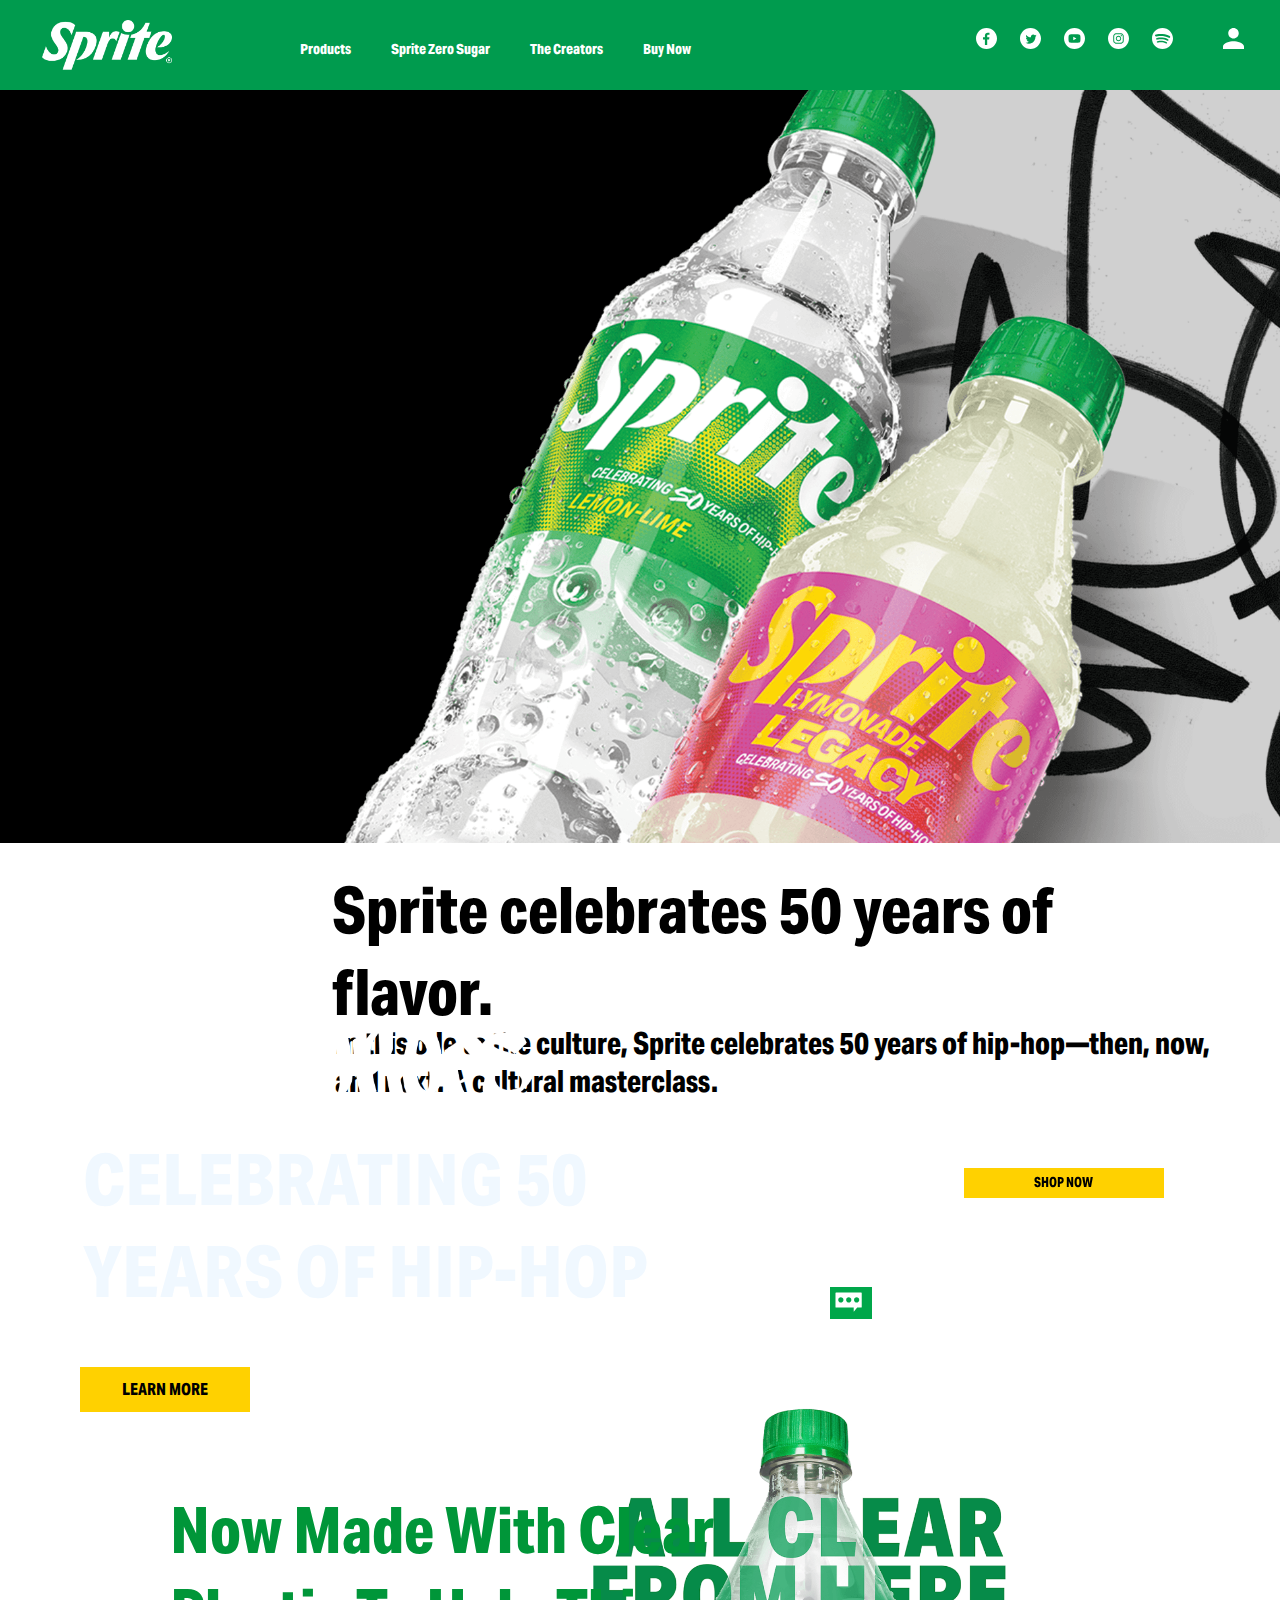
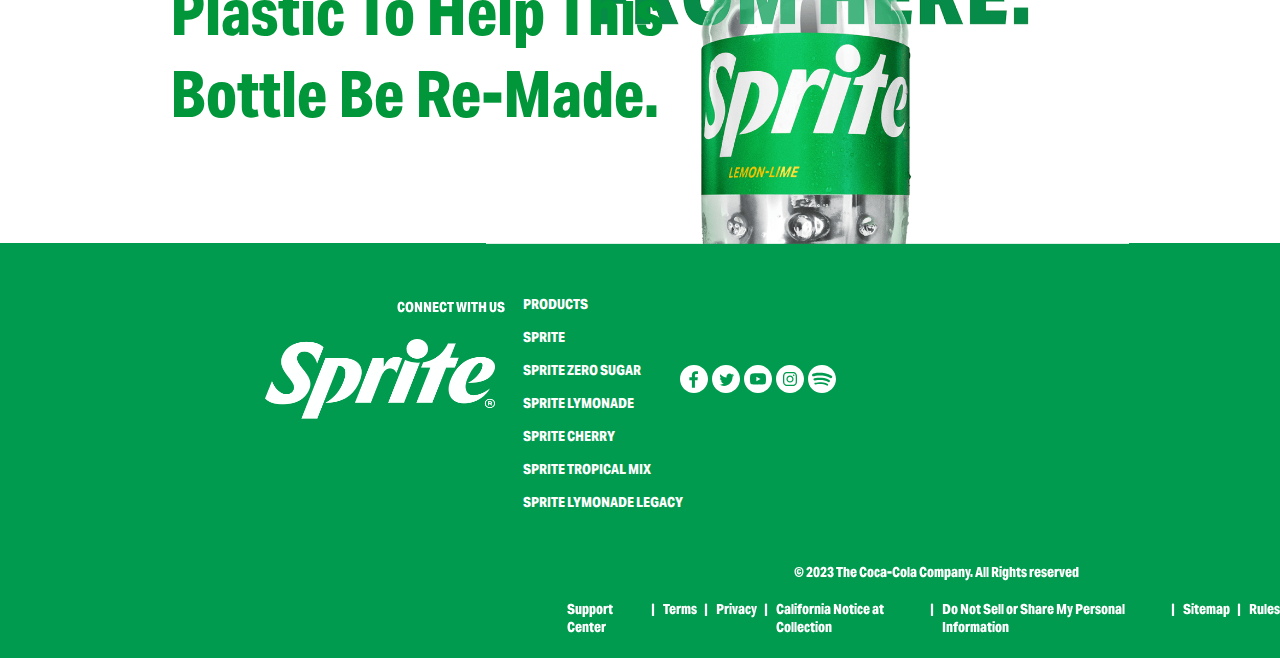
<file: index.html>
<html lang="en">
<head>
    <meta charset="UTF-8">
    <meta name="viewport" content="width=device-width, initial-scale=1.0">
    <title>Sprite® Official</title>
    <link rel="icon" type="image/x-icon" href="/images/Screenshot from 2023-07-18 18-47-42.png">
    <link rel="stylesheet" href="navbar.css">
    <link rel="stylesheet" href="firstsection.css">
    <link rel="stylesheet" href="section2.css">
    <link rel="stylesheet" href="footer.css">
</head>
<body>
    <!--navbar-->
   <div class="navbar">
    <img id="splogo" src="images/sprite_logo.png" >
    <div class="navmenu">
        <p class="navmenu1">Products</p>
        <p class="navmenu2">Sprite Zero Sugar</p>
        <p class="navmenu3">The Creators</p>
        <p class="navmenu4">Buy Now</p>
    </div>
    <div class="navicons">
        <img class="navfb" src="images/fbnav.svg" >
        <img class="navtw" src="images/twitwrnav.svg">
        <img class="navyt" src="images/youtubenav.svg">
        <img class="navin" src="images/instanav.svg">
        <img class="navsp" src="images/spotifynav.svg">
        &nbsp;
        <img class="navlo" src="images/loginnav.svg">
    </div>
    
   </div>

   <!--below navbar-->
   <div class="firstsection">
    <img id="imagebotil" src="images/botil.png">
    <img id="belownavimg1" src="images/section1img1.png">
    <h1 id="heading">CELEBRATING 50<br>YEARS OF HIP-HOP</h1>
    <button type="button" class="btn">LEARN MORE</button>
   </div>
   <!--section2-->
   <div class="section2">
     <iframe class="video" src="https://youtu.be/acWeYW2XY_E" frameborder="0"></iframe>
     <div class="btn2"> <img class="img2" src="images/imgbelowvideo.svg" alt=""></div>
     <p class="heading2">Sprite celebrates 50 years of <br>flavor.</p>
     <h2 class="para1">In this ode to the culture, Sprite celebrates 50 years of hip-hop—then, now,<br> and next. A cultural masterclass.</h2>
     <button class="btnshop">SHOP NOW</button>
     <p class="paralast">Now Made With Clear <br>
        Plastic To Help This <br>
        Bottle Be Re-Made. </p>
        <img class="botil2" src="images/botil2.png" alt="">
   </div>
   <!--footer-->
   <div class="footer">
    <img class="downlogo" src="images/sprite_logo.png" alt="">
    <p class="conect">CONNECT WITH US</p>
    <div class="footlogo">
        <img src="images/fbnav.svg">
        <img src="images/twitwrnav.svg">
        <img src="images/youtubenav.svg">
        <img src="images/instanav.svg">
        <img src="images/spotifynav.svg">
    </div>
    <div class="footlist">
        <p>PRODUCTS</p>
        <p class="footlist1">SPRITE</p>
        <p class="footlist2">SPRITE ZERO SUGAR</p>
        <p class="footlist3">SPRITE LYMONADE</p>
        <p class="footlist4">SPRITE CHERRY</p>
        <p class="footlist5">SPRITE TROPICAL MIX</p>
        <p class="footlist6">SPRITE LYMONADE LEGACY</p>
    </div>
    <p class="footlink">© 2023 The Coca-Cola Company. All Rights reserved</p>
        <Ul class="footlast">
            <li class="fot1">Support Center</li><p>|</p>
            <li class="fot2">Terms</li><p>|</p>
            <li class="fot3">Privacy</li><p>|</p>
            <li class="fot4">California Notice at Collection</li><p>|</p>
            <li class="fot5">Do Not Sell or Share My Personal Information</li><P>|</P>
            <li class="fot6">Sitemap</li><p>|</p>
            <li class="fot7">Rules</li>
        </Ul>
    

   </div>
    
</body>
</html>
</file>
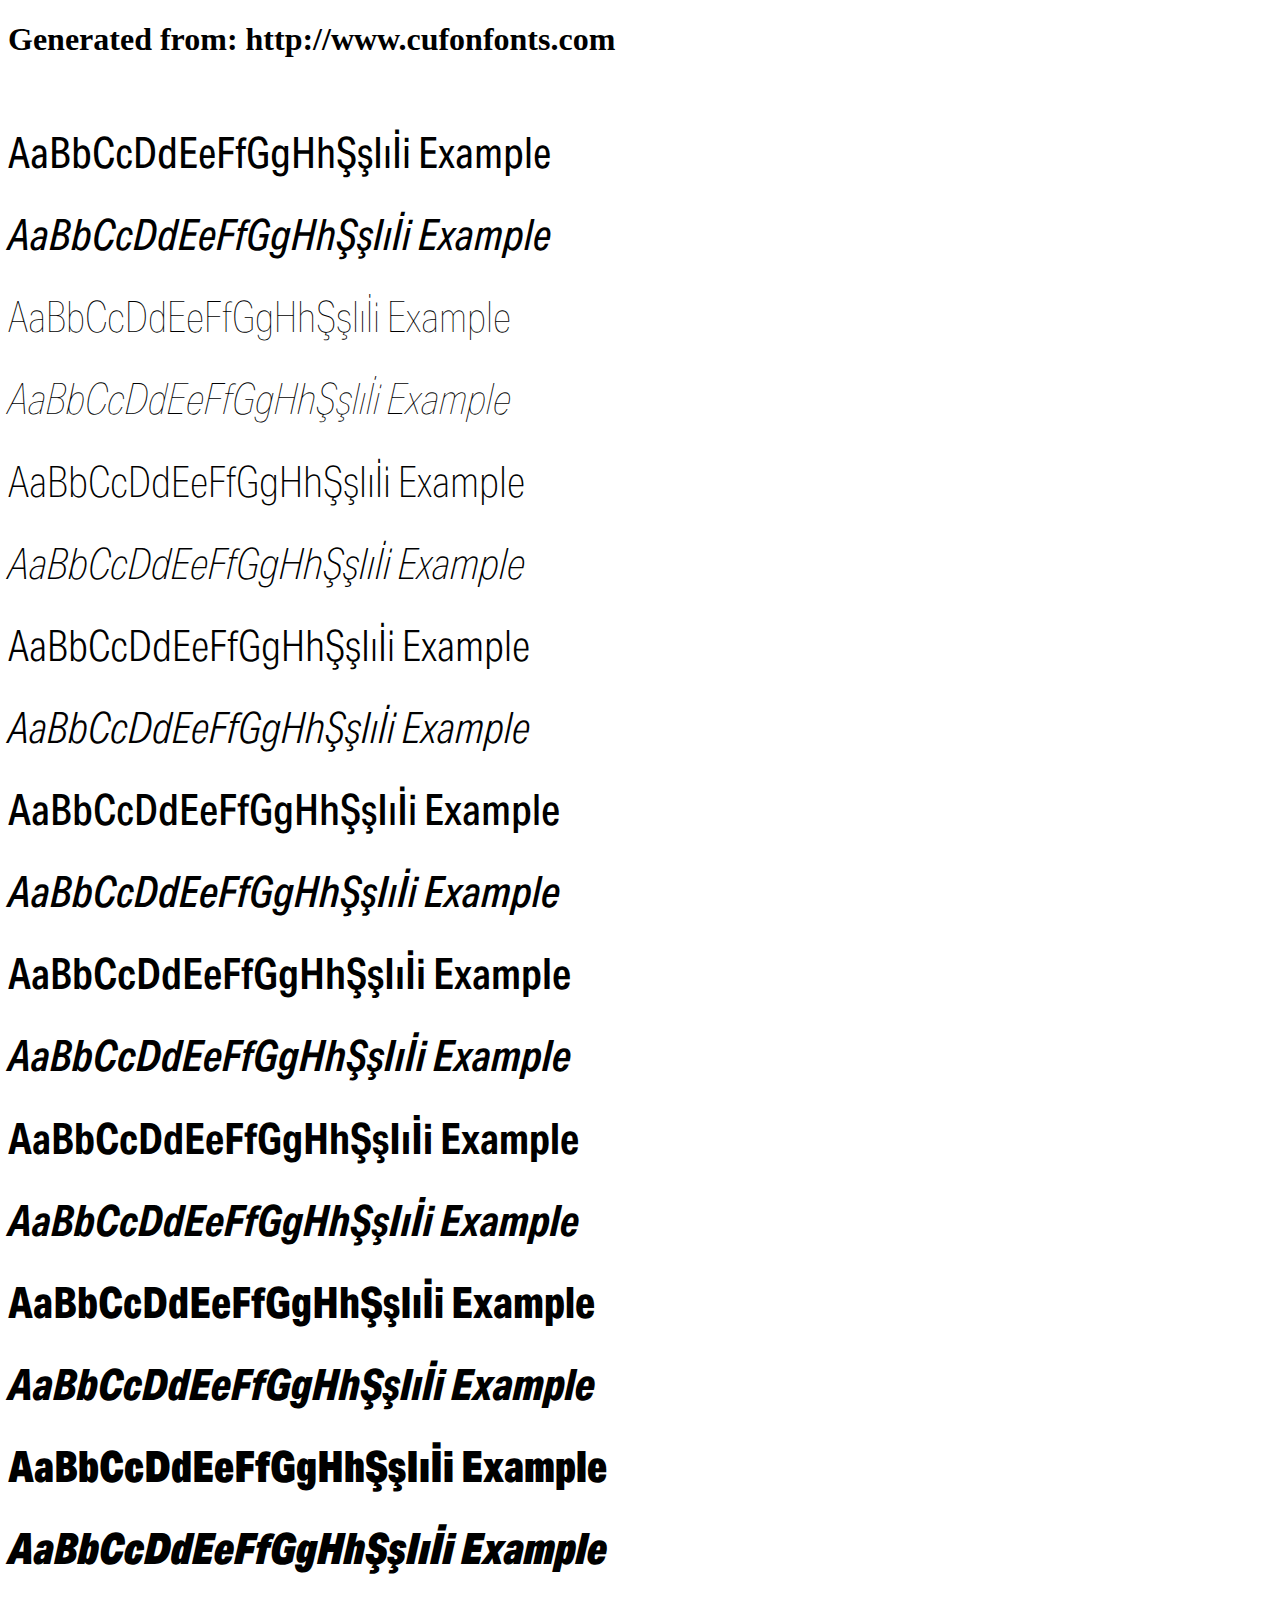
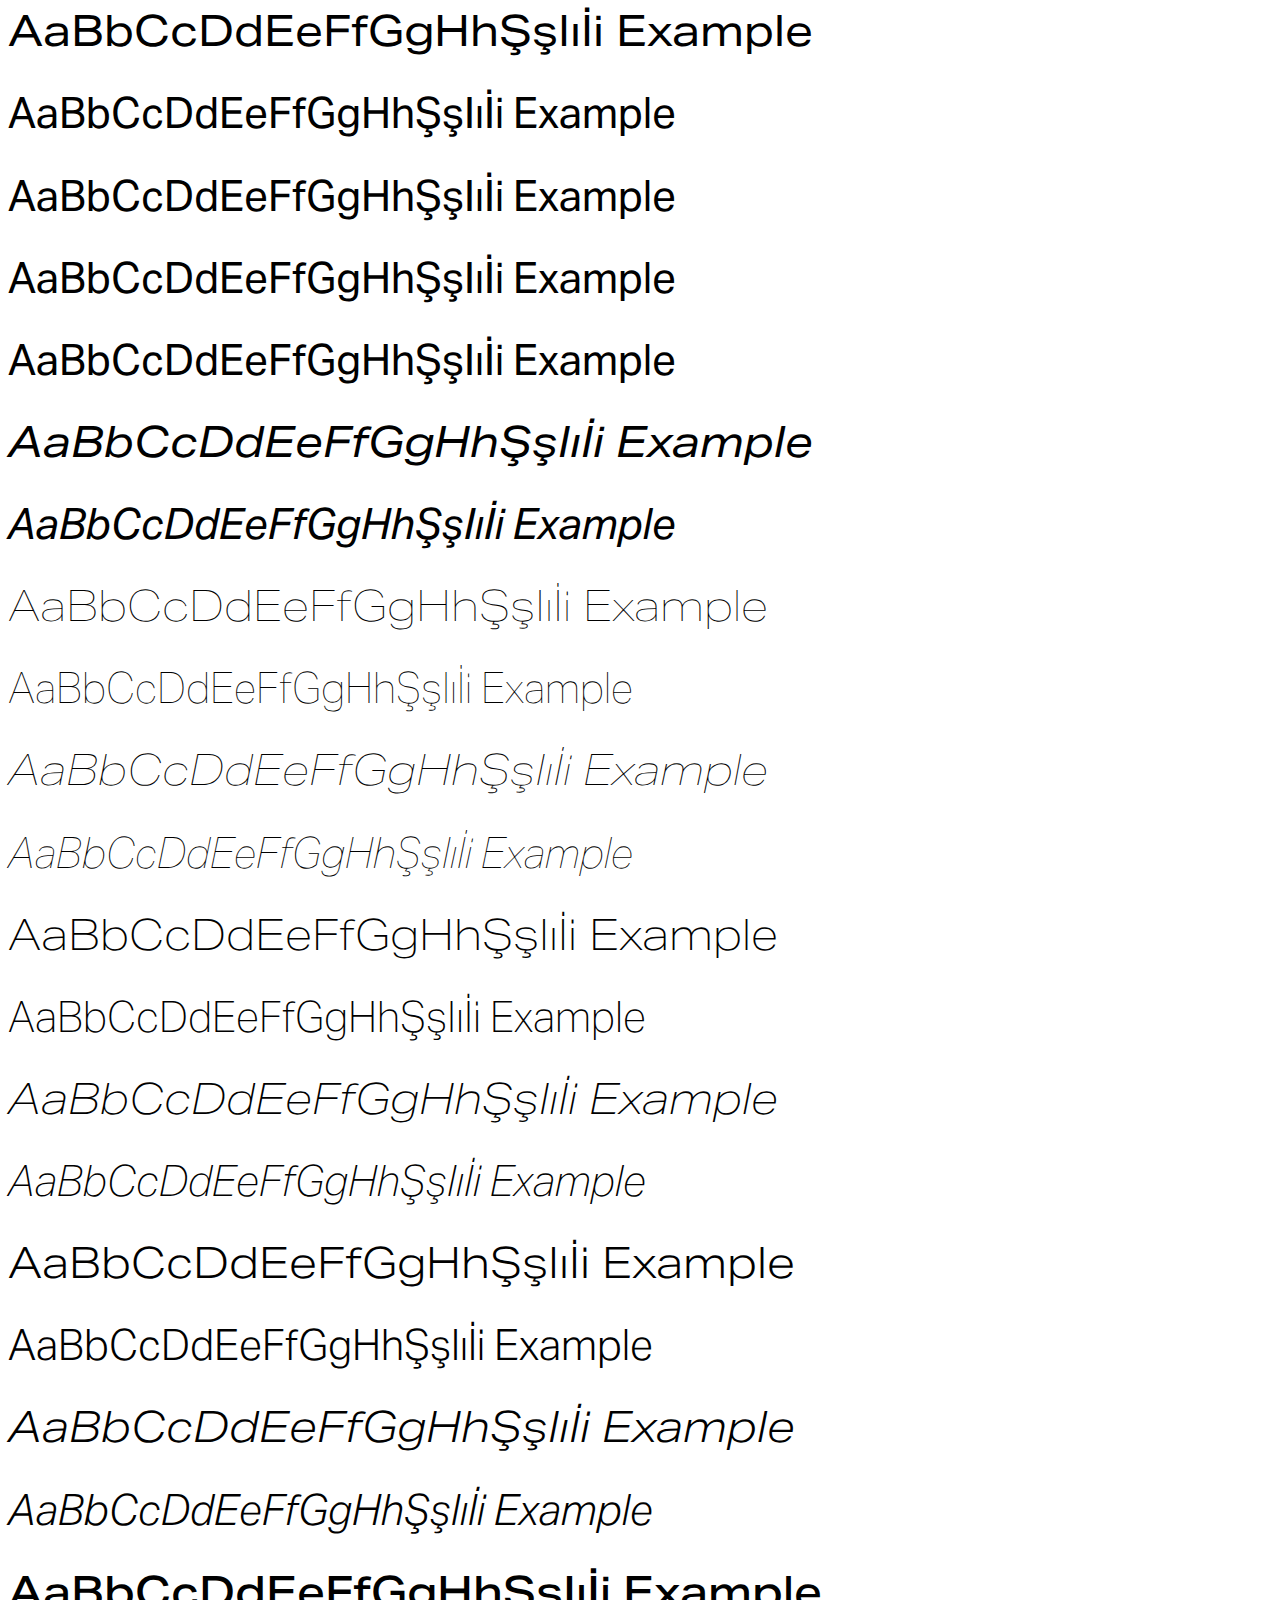
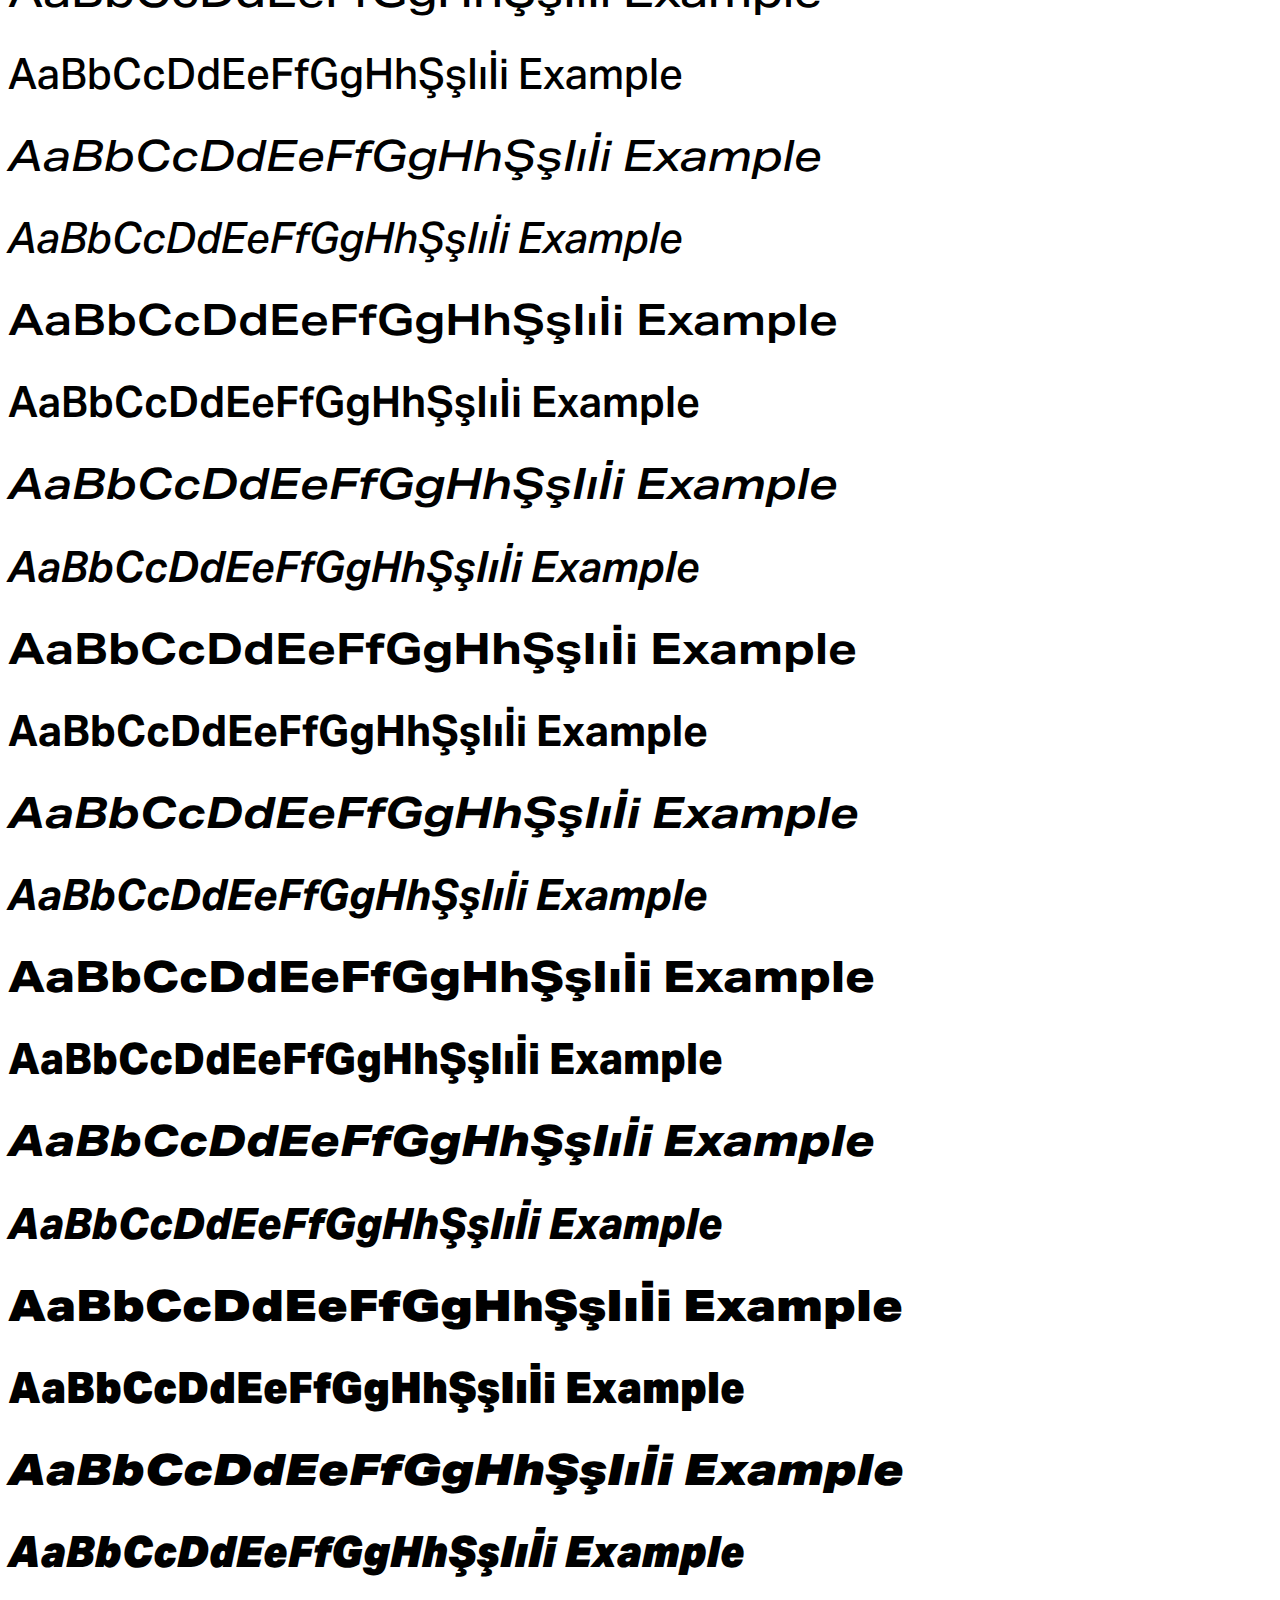
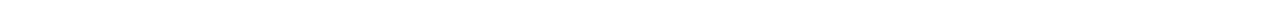
<file: aktiv-grotesk-cd-trial-cufonfonts-webfont/example.html>
<!DOCTYPE html>
<html xmlns="http://www.w3.org/1999/xhtml">
<head>
    <meta http-equiv="Content-Type" content="text/html; charset=utf-8"/>
    <link rel="stylesheet" type="text/css"
          href="style.css"/>
</head>

<body>

<h1>Generated from: http://www.cufonfonts.com</h1><br/>
<h1 style="font-family:'Aktiv Grotesk Cd Trial Regular';font-weight:normal;font-size:42px">AaBbCcDdEeFfGgHhŞşIıİi Example</h1>
<h1 style="font-family:'Aktiv Grotesk Cd Trial Italic';font-weight:normal;font-size:42px">AaBbCcDdEeFfGgHhŞşIıİi Example</h1>
<h1 style="font-family:'Aktiv Grotesk Cd Trial Hair';font-weight:normal;font-size:42px">AaBbCcDdEeFfGgHhŞşIıİi Example</h1>
<h1 style="font-family:'Aktiv Grotesk Cd Trial Hair Italic';font-weight:normal;font-size:42px">AaBbCcDdEeFfGgHhŞşIıİi Example</h1>
<h1 style="font-family:'Aktiv Grotesk Cd Trial Thin';font-weight:normal;font-size:42px">AaBbCcDdEeFfGgHhŞşIıİi Example</h1>
<h1 style="font-family:'Aktiv Grotesk Cd Trial Thin Italic';font-weight:normal;font-size:42px">AaBbCcDdEeFfGgHhŞşIıİi Example</h1>
<h1 style="font-family:'Aktiv Grotesk Cd Trial Light';font-weight:normal;font-size:42px">AaBbCcDdEeFfGgHhŞşIıİi Example</h1>
<h1 style="font-family:'Aktiv Grotesk Cd Trial Light Italic';font-weight:normal;font-size:42px">AaBbCcDdEeFfGgHhŞşIıİi Example</h1>
<h1 style="font-family:'Aktiv Grotesk Cd Trial Medium';font-weight:normal;font-size:42px">AaBbCcDdEeFfGgHhŞşIıİi Example</h1>
<h1 style="font-family:'Aktiv Grotesk Cd Trial Medium Italic';font-weight:normal;font-size:42px">AaBbCcDdEeFfGgHhŞşIıİi Example</h1>
<h1 style="font-family:'Aktiv Grotesk Cd Trial SemiBold';font-weight:normal;font-size:42px">AaBbCcDdEeFfGgHhŞşIıİi Example</h1>
<h1 style="font-family:'Aktiv Grotesk Cd Trial SemiBold Italic';font-weight:normal;font-size:42px">AaBbCcDdEeFfGgHhŞşIıİi Example</h1>
<h1 style="font-family:'Aktiv Grotesk Cd Trial Bold';font-weight:normal;font-size:42px">AaBbCcDdEeFfGgHhŞşIıİi Example</h1>
<h1 style="font-family:'Aktiv Grotesk Cd Trial Bold Italic';font-weight:normal;font-size:42px">AaBbCcDdEeFfGgHhŞşIıİi Example</h1>
<h1 style="font-family:'Aktiv Grotesk Cd Trial XBold';font-weight:normal;font-size:42px">AaBbCcDdEeFfGgHhŞşIıİi Example</h1>
<h1 style="font-family:'Aktiv Grotesk Cd Trial XBold Italic';font-weight:normal;font-size:42px">AaBbCcDdEeFfGgHhŞşIıİi Example</h1>
<h1 style="font-family:'Aktiv Grotesk Cd Trial Black';font-weight:normal;font-size:42px">AaBbCcDdEeFfGgHhŞşIıİi Example</h1>
<h1 style="font-family:'Aktiv Grotesk Cd Trial Black Italic';font-weight:normal;font-size:42px">AaBbCcDdEeFfGgHhŞşIıİi Example</h1>
<h1 style="font-family:'Aktiv Grotesk Ex Trial Regular';font-weight:normal;font-size:42px">AaBbCcDdEeFfGgHhŞşIıİi Example</h1>
<h1 style="font-family:'Aktiv Grotesk VF Trial Regular';font-weight:normal;font-size:42px">AaBbCcDdEeFfGgHhŞşIıİi Example</h1>
<h1 style="font-family:'Aktiv Grotesk VF Trial Regular';font-weight:normal;font-size:42px">AaBbCcDdEeFfGgHhŞşIıİi Example</h1>
<h1 style="font-family:'Aktiv Grotesk VF Trial Regular';font-weight:normal;font-size:42px">AaBbCcDdEeFfGgHhŞşIıİi Example</h1>
<h1 style="font-family:'Aktiv Grotesk Trial Regular';font-weight:normal;font-size:42px">AaBbCcDdEeFfGgHhŞşIıİi Example</h1>
<h1 style="font-family:'Aktiv Grotesk Ex Trial Italic';font-weight:normal;font-size:42px">AaBbCcDdEeFfGgHhŞşIıİi Example</h1>
<h1 style="font-family:'Aktiv Grotesk Trial Italic';font-weight:normal;font-size:42px">AaBbCcDdEeFfGgHhŞşIıİi Example</h1>
<h1 style="font-family:'Aktiv Grotesk Ex Trial Hair';font-weight:normal;font-size:42px">AaBbCcDdEeFfGgHhŞşIıİi Example</h1>
<h1 style="font-family:'Aktiv Grotesk Trial Hair';font-weight:normal;font-size:42px">AaBbCcDdEeFfGgHhŞşIıİi Example</h1>
<h1 style="font-family:'Aktiv Grotesk Ex Trial Hair Italic';font-weight:normal;font-size:42px">AaBbCcDdEeFfGgHhŞşIıİi Example</h1>
<h1 style="font-family:'Aktiv Grotesk Trial Hair Italic';font-weight:normal;font-size:42px">AaBbCcDdEeFfGgHhŞşIıİi Example</h1>
<h1 style="font-family:'Aktiv Grotesk Ex Trial Thin';font-weight:normal;font-size:42px">AaBbCcDdEeFfGgHhŞşIıİi Example</h1>
<h1 style="font-family:'Aktiv Grotesk Trial Thin';font-weight:normal;font-size:42px">AaBbCcDdEeFfGgHhŞşIıİi Example</h1>
<h1 style="font-family:'Aktiv Grotesk Ex Trial Thin Italic';font-weight:normal;font-size:42px">AaBbCcDdEeFfGgHhŞşIıİi Example</h1>
<h1 style="font-family:'Aktiv Grotesk Trial Thin Italic';font-weight:normal;font-size:42px">AaBbCcDdEeFfGgHhŞşIıİi Example</h1>
<h1 style="font-family:'Aktiv Grotesk Ex Trial Light';font-weight:normal;font-size:42px">AaBbCcDdEeFfGgHhŞşIıİi Example</h1>
<h1 style="font-family:'Aktiv Grotesk Trial Light';font-weight:normal;font-size:42px">AaBbCcDdEeFfGgHhŞşIıİi Example</h1>
<h1 style="font-family:'Aktiv Grotesk Ex Trial Light Italic';font-weight:normal;font-size:42px">AaBbCcDdEeFfGgHhŞşIıİi Example</h1>
<h1 style="font-family:'Aktiv Grotesk Trial Light Italic';font-weight:normal;font-size:42px">AaBbCcDdEeFfGgHhŞşIıİi Example</h1>
<h1 style="font-family:'Aktiv Grotesk Ex Trial Medium';font-weight:normal;font-size:42px">AaBbCcDdEeFfGgHhŞşIıİi Example</h1>
<h1 style="font-family:'Aktiv Grotesk Trial Medium';font-weight:normal;font-size:42px">AaBbCcDdEeFfGgHhŞşIıİi Example</h1>
<h1 style="font-family:'Aktiv Grotesk Ex Trial Medium Italic';font-weight:normal;font-size:42px">AaBbCcDdEeFfGgHhŞşIıİi Example</h1>
<h1 style="font-family:'Aktiv Grotesk Trial Medium Italic';font-weight:normal;font-size:42px">AaBbCcDdEeFfGgHhŞşIıİi Example</h1>
<h1 style="font-family:'Aktiv Grotesk Ex Trial SemiBold';font-weight:normal;font-size:42px">AaBbCcDdEeFfGgHhŞşIıİi Example</h1>
<h1 style="font-family:'Aktiv Grotesk Trial SemiBold';font-weight:normal;font-size:42px">AaBbCcDdEeFfGgHhŞşIıİi Example</h1>
<h1 style="font-family:'Aktiv Grotesk Ex Trial SemiBold Italic';font-weight:normal;font-size:42px">AaBbCcDdEeFfGgHhŞşIıİi Example</h1>
<h1 style="font-family:'Aktiv Grotesk Trial SemiBold Italic';font-weight:normal;font-size:42px">AaBbCcDdEeFfGgHhŞşIıİi Example</h1>
<h1 style="font-family:'Aktiv Grotesk Ex Trial Bold';font-weight:normal;font-size:42px">AaBbCcDdEeFfGgHhŞşIıİi Example</h1>
<h1 style="font-family:'Aktiv Grotesk Trial Bold';font-weight:normal;font-size:42px">AaBbCcDdEeFfGgHhŞşIıİi Example</h1>
<h1 style="font-family:'Aktiv Grotesk Ex Trial Bold Italic';font-weight:normal;font-size:42px">AaBbCcDdEeFfGgHhŞşIıİi Example</h1>
<h1 style="font-family:'Aktiv Grotesk Trial Bold Italic';font-weight:normal;font-size:42px">AaBbCcDdEeFfGgHhŞşIıİi Example</h1>
<h1 style="font-family:'Aktiv Grotesk Ex Trial XBold';font-weight:normal;font-size:42px">AaBbCcDdEeFfGgHhŞşIıİi Example</h1>
<h1 style="font-family:'Aktiv Grotesk Trial XBold';font-weight:normal;font-size:42px">AaBbCcDdEeFfGgHhŞşIıİi Example</h1>
<h1 style="font-family:'Aktiv Grotesk Ex Trial XBold Italic';font-weight:normal;font-size:42px">AaBbCcDdEeFfGgHhŞşIıİi Example</h1>
<h1 style="font-family:'Aktiv Grotesk Trial XBold Italic';font-weight:normal;font-size:42px">AaBbCcDdEeFfGgHhŞşIıİi Example</h1>
<h1 style="font-family:'Aktiv Grotesk Ex Trial Black';font-weight:normal;font-size:42px">AaBbCcDdEeFfGgHhŞşIıİi Example</h1>
<h1 style="font-family:'Aktiv Grotesk Trial Black';font-weight:normal;font-size:42px">AaBbCcDdEeFfGgHhŞşIıİi Example</h1>
<h1 style="font-family:'Aktiv Grotesk Ex Trial Black Italic';font-weight:normal;font-size:42px">AaBbCcDdEeFfGgHhŞşIıİi Example</h1>
<h1 style="font-family:'Aktiv Grotesk Trial Black Italic';font-weight:normal;font-size:42px">AaBbCcDdEeFfGgHhŞşIıİi Example</h1>


</body>
</html>
</file>
<file: navbar.css>
@font-face {
    font-family: navfont;
    src: url(aktiv-grotesk-cd-trial-cufonfonts-webfont/AktivGroteskCd_Trial_XBd.woff);
}


*{
    padding:0px;
    margin:0px;
  }
.navbar{
    height: 90px;
    width: 100%;
    background-color: #009b4e;
    position: fixed;
    
}
#splogo{
    height: 50px;
    width: 130px;
    margin-top: 20px;
    margin-left: 42px;
}
#imagebotil{
    margin-top: 90px;
    height: 753PX;
    float: right;
}
.navicons{
    width: 22px;
    height: 21px;
    display: flex;
    float: right;
    margin-right: 282px;
    margin-top: -30px;
    gap: 23px;
}
.navmenu{
    font-family: navfont;
    display: flex;
    color: #ffffff;
    font-size: 14px;
    font-weight: 500;
    gap: 40px;
    margin-left: 300px;
    margin-top: -30px;
}
.navfb:hover{
    content: url(images/fbnavhover.svg);
}
.navtw:hover{
    content: url(images/twitwrnavhover.svg);
}
.navyt:hover{
    content: url(images/youtubenavhover.svg);
}
.navin:hover{
    content: url(images/instanavhover.svg);
}
.navsp:hover{
    content: url(images/spotifynavhover.svg);
}
.navlo:hover{
    content: url(images/loginnavhover.svg);
}
.navmenu1:hover{
    color: black;
}
.navmenu2:hover{
    color: black;
}
.navmenu3:hover{
    color: black;
}
.navmenu4:hover{
    color: black;
}
.fot1:hover{
    color: black;
}
.fot2:hover{
    color: black;
}
.fot3:hover{
    color: black;
}
.fot4:hover{
    color: black;
}
.fot5:hover{
    color: black;
}
.fot6:hover{
    color: black;
}
.fot7:hover{
    color: black;
}
</file>
<file: firstsection.css>
@font-face {
    font-family: navfont;
    src: url(aktiv-grotesk-cd-trial-cufonfonts-webfont/AktivGroteskCd_Trial_XBd.woff);
}
.firstsection{
    height: 22.3cm;
    background-color: black;
}
#belownavimg1{
    height: 110px;
    width: 460px;
    margin-top: 170px;
    margin-left: 75px;
}
#heading{
    color: aliceblue;
    font-family: navfont;
    font-size: 72px;
    font-weight: bolder;
    margin-left: 2.2cm;
    margin-top: 10px;
}
.btn{
    background-color: rgb(255,209,0);
    border: 0ch;
    font-size: 16px;
    font-family: navfont;
    height: 45px;
    width: 170px;
    margin-left: 80px;
    margin-top: 50px;
   
}
.btn:hover{
    background-color: black;
    color: aliceblue;

}
</file>
<file: section2.css>
@font-face {
    font-family: navfont;
    src: url(aktiv-grotesk-cd-trial-cufonfonts-webfont/AktivGroteskCd_Trial_XBd.woff);
}

.section2{
    height: 1000px;
}
.video{
    margin-left: 170px;
    margin-top: 40px;
    width: 706px;
    height: 397px;
}
.btn2{
    background-size: 18px;
    background-color: #00A74A;
    width:42px ;
    height: 32px;
    margin-left: 830px;
    margin-top: 7px;
}
.img2{
    
    height: 20px;
    margin-top: 5px;
    margin-left: 5px;
}
.heading2{
    font-family:navfont ;
    font-weight: 900;
    color: black;
    font-size: 64px;
    float: right;
    margin-top: -450px;
    margin-right: 6cm;

}
.para1{
    font-family:navfont ;
    float: right;
    font-size: 30px;
    width:  25cm;
    margin-top: -7.8cm;
}
.btnshop{
    font-family: navfont;
    background-color: rgb(255,209,0);
    font-size: 13px;
    border: 0;
    height: 30px;
    width: 200px;
    margin-left: 25.5cm;
    margin-top: -4cm;
}
.paralast{
    font-family: navfont;
    color: rgb(0,150,57);
    font-size: 64px;
    margin-left: 4.5cm;
    margin-top: 4.5cm;
}
.botil2{
    height: 438px;
    float: right;
    margin-top: -8.7cm;
    margin-right: 4cm;
}
.btnshop:hover{
    background-color: #555555;
    color: white;
}
</file>
<file: footer.css>
.footer{
    height: 415px;
    background-color: #009b4e;
}
.downlogo{
    height: 80px;
    width: 230px;
    margin-top: 2.5cm;
    margin-left: 7cm;
}
.conect{
    font-size: 14px;
    font-family: navfont;
    font-weight: normal;
    color: white;
    text-align-last: center;
    margin-left: -10cm;
    margin-top: -3.2cm;
}
.footlogo{
    display: flex;
    height: 28px;
    margin-left: 18cm;
    margin-top: 1.3cm;
    gap: 4px;
}
.footlist{
    font-size: 14px;
    color: white;
    font-family: navfont;
    display: flex;
    flex-direction:column;
    gap: .4cm;
    float:right ;
    margin-right:   15.8cm;
    margin-top: -2.6cm;

}
.footlink{
    color: white;
    font-family: navfont;
    font-size: 14px;
    margin-left: 21cm;
    margin-top: 4.5cm;
    
    


}
.footlast{
    font-family: navfont;
    color: white;
    display: flex;
    gap: .2cm;
    font-size: 14px;
    margin-left:    15cm;
    margin-top: .5cm;
    list-style:none;
}
.footlist1:hover{
color: black;
}
.footlist2:hover{
    color: black;
    }
    .footlist3:hover{
        color: black;
        }
        .footlist4:hover{
            color: black;
            }
            .footlist5:hover{
                color: black;
                }
                .footlist6:hover{
                    color: black;
                    }
</file>
<file: aktiv-grotesk-cd-trial-cufonfonts-webfont/style.css>
/* #### Generated By: http://www.cufonfonts.com #### */

    @font-face {
    font-family: 'Aktiv Grotesk Cd Trial Regular';
    font-style: normal;
    font-weight: normal;
    src: local('Aktiv Grotesk Cd Trial Regular'), url('AktivGroteskCd_Trial_Rg.woff') format('woff');
    }
    

    @font-face {
    font-family: 'Aktiv Grotesk Cd Trial Italic';
    font-style: normal;
    font-weight: normal;
    src: local('Aktiv Grotesk Cd Trial Italic'), url('AktivGroteskCd_Trial_It.woff') format('woff');
    }
    

    @font-face {
    font-family: 'Aktiv Grotesk Cd Trial Hair';
    font-style: normal;
    font-weight: normal;
    src: local('Aktiv Grotesk Cd Trial Hair'), url('AktivGroteskCd_Trial_Hair.woff') format('woff');
    }
    

    @font-face {
    font-family: 'Aktiv Grotesk Cd Trial Hair Italic';
    font-style: normal;
    font-weight: normal;
    src: local('Aktiv Grotesk Cd Trial Hair Italic'), url('AktivGroteskCd_Trial_HairIt.woff') format('woff');
    }
    

    @font-face {
    font-family: 'Aktiv Grotesk Cd Trial Thin';
    font-style: normal;
    font-weight: normal;
    src: local('Aktiv Grotesk Cd Trial Thin'), url('AktivGroteskCd_Trial_Th.woff') format('woff');
    }
    

    @font-face {
    font-family: 'Aktiv Grotesk Cd Trial Thin Italic';
    font-style: normal;
    font-weight: normal;
    src: local('Aktiv Grotesk Cd Trial Thin Italic'), url('AktivGroteskCd_Trial_ThIt.woff') format('woff');
    }
    

    @font-face {
    font-family: 'Aktiv Grotesk Cd Trial Light';
    font-style: normal;
    font-weight: normal;
    src: local('Aktiv Grotesk Cd Trial Light'), url('AktivGroteskCd_Trial_Lt.woff') format('woff');
    }
    

    @font-face {
    font-family: 'Aktiv Grotesk Cd Trial Light Italic';
    font-style: normal;
    font-weight: normal;
    src: local('Aktiv Grotesk Cd Trial Light Italic'), url('AktivGroteskCd_Trial_LtIt.woff') format('woff');
    }
    

    @font-face {
    font-family: 'Aktiv Grotesk Cd Trial Medium';
    font-style: normal;
    font-weight: normal;
    src: local('Aktiv Grotesk Cd Trial Medium'), url('AktivGroteskCd_Trial_Md.woff') format('woff');
    }
    

    @font-face {
    font-family: 'Aktiv Grotesk Cd Trial Medium Italic';
    font-style: normal;
    font-weight: normal;
    src: local('Aktiv Grotesk Cd Trial Medium Italic'), url('AktivGroteskCd_Trial_MdIt.woff') format('woff');
    }
    

    @font-face {
    font-family: 'Aktiv Grotesk Cd Trial SemiBold';
    font-style: normal;
    font-weight: normal;
    src: local('Aktiv Grotesk Cd Trial SemiBold'), url('AktivGroteskCd_Trial_SBd.woff') format('woff');
    }
    

    @font-face {
    font-family: 'Aktiv Grotesk Cd Trial SemiBold Italic';
    font-style: normal;
    font-weight: normal;
    src: local('Aktiv Grotesk Cd Trial SemiBold Italic'), url('AktivGroteskCd_Trial_SBdIt.woff') format('woff');
    }
    

    @font-face {
    font-family: 'Aktiv Grotesk Cd Trial Bold';
    font-style: normal;
    font-weight: normal;
    src: local('Aktiv Grotesk Cd Trial Bold'), url('AktivGroteskCd_Trial_Bd.woff') format('woff');
    }
    

    @font-face {
    font-family: 'Aktiv Grotesk Cd Trial Bold Italic';
    font-style: normal;
    font-weight: normal;
    src: local('Aktiv Grotesk Cd Trial Bold Italic'), url('AktivGroteskCd_Trial_BdIt.woff') format('woff');
    }
    

    @font-face {
    font-family: 'Aktiv Grotesk Cd Trial XBold';
    font-style: normal;
    font-weight: normal;
    src: local('Aktiv Grotesk Cd Trial XBold'), url('AktivGroteskCd_Trial_XBd.woff') format('woff');
    }
    

    @font-face {
    font-family: 'Aktiv Grotesk Cd Trial XBold Italic';
    font-style: normal;
    font-weight: normal;
    src: local('Aktiv Grotesk Cd Trial XBold Italic'), url('AktivGroteskCd_Trial_XBdIt.woff') format('woff');
    }
    

    @font-face {
    font-family: 'Aktiv Grotesk Cd Trial Black';
    font-style: normal;
    font-weight: normal;
    src: local('Aktiv Grotesk Cd Trial Black'), url('AktivGroteskCd_Trial_Blk.woff') format('woff');
    }
    

    @font-face {
    font-family: 'Aktiv Grotesk Cd Trial Black Italic';
    font-style: normal;
    font-weight: normal;
    src: local('Aktiv Grotesk Cd Trial Black Italic'), url('AktivGroteskCd_Trial_BlkIt.woff') format('woff');
    }
    

    @font-face {
    font-family: 'Aktiv Grotesk Ex Trial Regular';
    font-style: normal;
    font-weight: normal;
    src: local('Aktiv Grotesk Ex Trial Regular'), url('AktivGroteskEx_Trial_Rg.woff') format('woff');
    }
    

    @font-face {
    font-family: 'Aktiv Grotesk VF Trial Regular';
    font-style: normal;
    font-weight: normal;
    src: local('Aktiv Grotesk VF Trial Regular'), url('AktivGroteskVF_Trial_Wght.woff') format('woff');
    }
    

    @font-face {
    font-family: 'Aktiv Grotesk VF Trial Regular';
    font-style: normal;
    font-weight: normal;
    src: local('Aktiv Grotesk VF Trial Regular'), url('AktivGroteskVF_Trial_WghtWdth.woff') format('woff');
    }
    

    @font-face {
    font-family: 'Aktiv Grotesk VF Trial Regular';
    font-style: normal;
    font-weight: normal;
    src: local('Aktiv Grotesk VF Trial Regular'), url('AktivGroteskVF_Trial_WghtWdthItal.woff') format('woff');
    }
    

    @font-face {
    font-family: 'Aktiv Grotesk Trial Regular';
    font-style: normal;
    font-weight: normal;
    src: local('Aktiv Grotesk Trial Regular'), url('AktivGrotesk_Trial_Rg.woff') format('woff');
    }
    

    @font-face {
    font-family: 'Aktiv Grotesk Ex Trial Italic';
    font-style: normal;
    font-weight: normal;
    src: local('Aktiv Grotesk Ex Trial Italic'), url('AktivGroteskEx_Trial_It.woff') format('woff');
    }
    

    @font-face {
    font-family: 'Aktiv Grotesk Trial Italic';
    font-style: normal;
    font-weight: normal;
    src: local('Aktiv Grotesk Trial Italic'), url('AktivGrotesk_Trial_It.woff') format('woff');
    }
    

    @font-face {
    font-family: 'Aktiv Grotesk Ex Trial Hair';
    font-style: normal;
    font-weight: normal;
    src: local('Aktiv Grotesk Ex Trial Hair'), url('AktivGroteskEx_Trial_Hair.woff') format('woff');
    }
    

    @font-face {
    font-family: 'Aktiv Grotesk Trial Hair';
    font-style: normal;
    font-weight: normal;
    src: local('Aktiv Grotesk Trial Hair'), url('AktivGrotesk_Trial_Hair.woff') format('woff');
    }
    

    @font-face {
    font-family: 'Aktiv Grotesk Ex Trial Hair Italic';
    font-style: normal;
    font-weight: normal;
    src: local('Aktiv Grotesk Ex Trial Hair Italic'), url('AktivGroteskEx_Trial_HairIt.woff') format('woff');
    }
    

    @font-face {
    font-family: 'Aktiv Grotesk Trial Hair Italic';
    font-style: normal;
    font-weight: normal;
    src: local('Aktiv Grotesk Trial Hair Italic'), url('AktivGrotesk_Trial_HairIt.woff') format('woff');
    }
    

    @font-face {
    font-family: 'Aktiv Grotesk Ex Trial Thin';
    font-style: normal;
    font-weight: normal;
    src: local('Aktiv Grotesk Ex Trial Thin'), url('AktivGroteskEx_Trial_Th.woff') format('woff');
    }
    

    @font-face {
    font-family: 'Aktiv Grotesk Trial Thin';
    font-style: normal;
    font-weight: normal;
    src: local('Aktiv Grotesk Trial Thin'), url('AktivGrotesk_Trial_Th.woff') format('woff');
    }
    

    @font-face {
    font-family: 'Aktiv Grotesk Ex Trial Thin Italic';
    font-style: normal;
    font-weight: normal;
    src: local('Aktiv Grotesk Ex Trial Thin Italic'), url('AktivGroteskEx_Trial_ThIt.woff') format('woff');
    }
    

    @font-face {
    font-family: 'Aktiv Grotesk Trial Thin Italic';
    font-style: normal;
    font-weight: normal;
    src: local('Aktiv Grotesk Trial Thin Italic'), url('AktivGrotesk_Trial_ThIt.woff') format('woff');
    }
    

    @font-face {
    font-family: 'Aktiv Grotesk Ex Trial Light';
    font-style: normal;
    font-weight: normal;
    src: local('Aktiv Grotesk Ex Trial Light'), url('AktivGroteskEx_Trial_Lt.woff') format('woff');
    }
    

    @font-face {
    font-family: 'Aktiv Grotesk Trial Light';
    font-style: normal;
    font-weight: normal;
    src: local('Aktiv Grotesk Trial Light'), url('AktivGrotesk_Trial_Lt.woff') format('woff');
    }
    

    @font-face {
    font-family: 'Aktiv Grotesk Ex Trial Light Italic';
    font-style: normal;
    font-weight: normal;
    src: local('Aktiv Grotesk Ex Trial Light Italic'), url('AktivGroteskEx_Trial_LtIt.woff') format('woff');
    }
    

    @font-face {
    font-family: 'Aktiv Grotesk Trial Light Italic';
    font-style: normal;
    font-weight: normal;
    src: local('Aktiv Grotesk Trial Light Italic'), url('AktivGrotesk_Trial_LtIt.woff') format('woff');
    }
    

    @font-face {
    font-family: 'Aktiv Grotesk Ex Trial Medium';
    font-style: normal;
    font-weight: normal;
    src: local('Aktiv Grotesk Ex Trial Medium'), url('AktivGroteskEx_Trial_Md.woff') format('woff');
    }
    

    @font-face {
    font-family: 'Aktiv Grotesk Trial Medium';
    font-style: normal;
    font-weight: normal;
    src: local('Aktiv Grotesk Trial Medium'), url('AktivGrotesk_Trial_Md.woff') format('woff');
    }
    

    @font-face {
    font-family: 'Aktiv Grotesk Ex Trial Medium Italic';
    font-style: normal;
    font-weight: normal;
    src: local('Aktiv Grotesk Ex Trial Medium Italic'), url('AktivGroteskEx_Trial_MdIt.woff') format('woff');
    }
    

    @font-face {
    font-family: 'Aktiv Grotesk Trial Medium Italic';
    font-style: normal;
    font-weight: normal;
    src: local('Aktiv Grotesk Trial Medium Italic'), url('AktivGrotesk_Trial_MdIt.woff') format('woff');
    }
    

    @font-face {
    font-family: 'Aktiv Grotesk Ex Trial SemiBold';
    font-style: normal;
    font-weight: normal;
    src: local('Aktiv Grotesk Ex Trial SemiBold'), url('AktivGroteskEx_Trial_SBd.woff') format('woff');
    }
    

    @font-face {
    font-family: 'Aktiv Grotesk Trial SemiBold';
    font-style: normal;
    font-weight: normal;
    src: local('Aktiv Grotesk Trial SemiBold'), url('AktivGrotesk_Trial_SBd.woff') format('woff');
    }
    

    @font-face {
    font-family: 'Aktiv Grotesk Ex Trial SemiBold Italic';
    font-style: normal;
    font-weight: normal;
    src: local('Aktiv Grotesk Ex Trial SemiBold Italic'), url('AktivGroteskEx_Trial_SBdIt.woff') format('woff');
    }
    

    @font-face {
    font-family: 'Aktiv Grotesk Trial SemiBold Italic';
    font-style: normal;
    font-weight: normal;
    src: local('Aktiv Grotesk Trial SemiBold Italic'), url('AktivGrotesk_Trial_SBdIt.woff') format('woff');
    }
    

    @font-face {
    font-family: 'Aktiv Grotesk Ex Trial Bold';
    font-style: normal;
    font-weight: normal;
    src: local('Aktiv Grotesk Ex Trial Bold'), url('AktivGroteskEx_Trial_Bd.woff') format('woff');
    }
    

    @font-face {
    font-family: 'Aktiv Grotesk Trial Bold';
    font-style: normal;
    font-weight: normal;
    src: local('Aktiv Grotesk Trial Bold'), url('AktivGrotesk_Trial_Bd.woff') format('woff');
    }
    

    @font-face {
    font-family: 'Aktiv Grotesk Ex Trial Bold Italic';
    font-style: normal;
    font-weight: normal;
    src: local('Aktiv Grotesk Ex Trial Bold Italic'), url('AktivGroteskEx_Trial_BdIt.woff') format('woff');
    }
    

    @font-face {
    font-family: 'Aktiv Grotesk Trial Bold Italic';
    font-style: normal;
    font-weight: normal;
    src: local('Aktiv Grotesk Trial Bold Italic'), url('AktivGrotesk_Trial_BdIt.woff') format('woff');
    }
    

    @font-face {
    font-family: 'Aktiv Grotesk Ex Trial XBold';
    font-style: normal;
    font-weight: normal;
    src: local('Aktiv Grotesk Ex Trial XBold'), url('AktivGroteskEx_Trial_XBd.woff') format('woff');
    }
    

    @font-face {
    font-family: 'Aktiv Grotesk Trial XBold';
    font-style: normal;
    font-weight: normal;
    src: local('Aktiv Grotesk Trial XBold'), url('AktivGrotesk_Trial_XBd.woff') format('woff');
    }
    

    @font-face {
    font-family: 'Aktiv Grotesk Ex Trial XBold Italic';
    font-style: normal;
    font-weight: normal;
    src: local('Aktiv Grotesk Ex Trial XBold Italic'), url('AktivGroteskEx_Trial_XBdIt.woff') format('woff');
    }
    

    @font-face {
    font-family: 'Aktiv Grotesk Trial XBold Italic';
    font-style: normal;
    font-weight: normal;
    src: local('Aktiv Grotesk Trial XBold Italic'), url('AktivGrotesk_Trial_XBdIt.woff') format('woff');
    }
    

    @font-face {
    font-family: 'Aktiv Grotesk Ex Trial Black';
    font-style: normal;
    font-weight: normal;
    src: local('Aktiv Grotesk Ex Trial Black'), url('AktivGroteskEx_Trial_Blk.woff') format('woff');
    }
    

    @font-face {
    font-family: 'Aktiv Grotesk Trial Black';
    font-style: normal;
    font-weight: normal;
    src: local('Aktiv Grotesk Trial Black'), url('AktivGrotesk_Trial_Blk.woff') format('woff');
    }
    

    @font-face {
    font-family: 'Aktiv Grotesk Ex Trial Black Italic';
    font-style: normal;
    font-weight: normal;
    src: local('Aktiv Grotesk Ex Trial Black Italic'), url('AktivGroteskEx_Trial_BlkIt.woff') format('woff');
    }
    

    @font-face {
    font-family: 'Aktiv Grotesk Trial Black Italic';
    font-style: normal;
    font-weight: normal;
    src: local('Aktiv Grotesk Trial Black Italic'), url('AktivGrotesk_Trial_BlkIt.woff') format('woff');
    }
</file>
